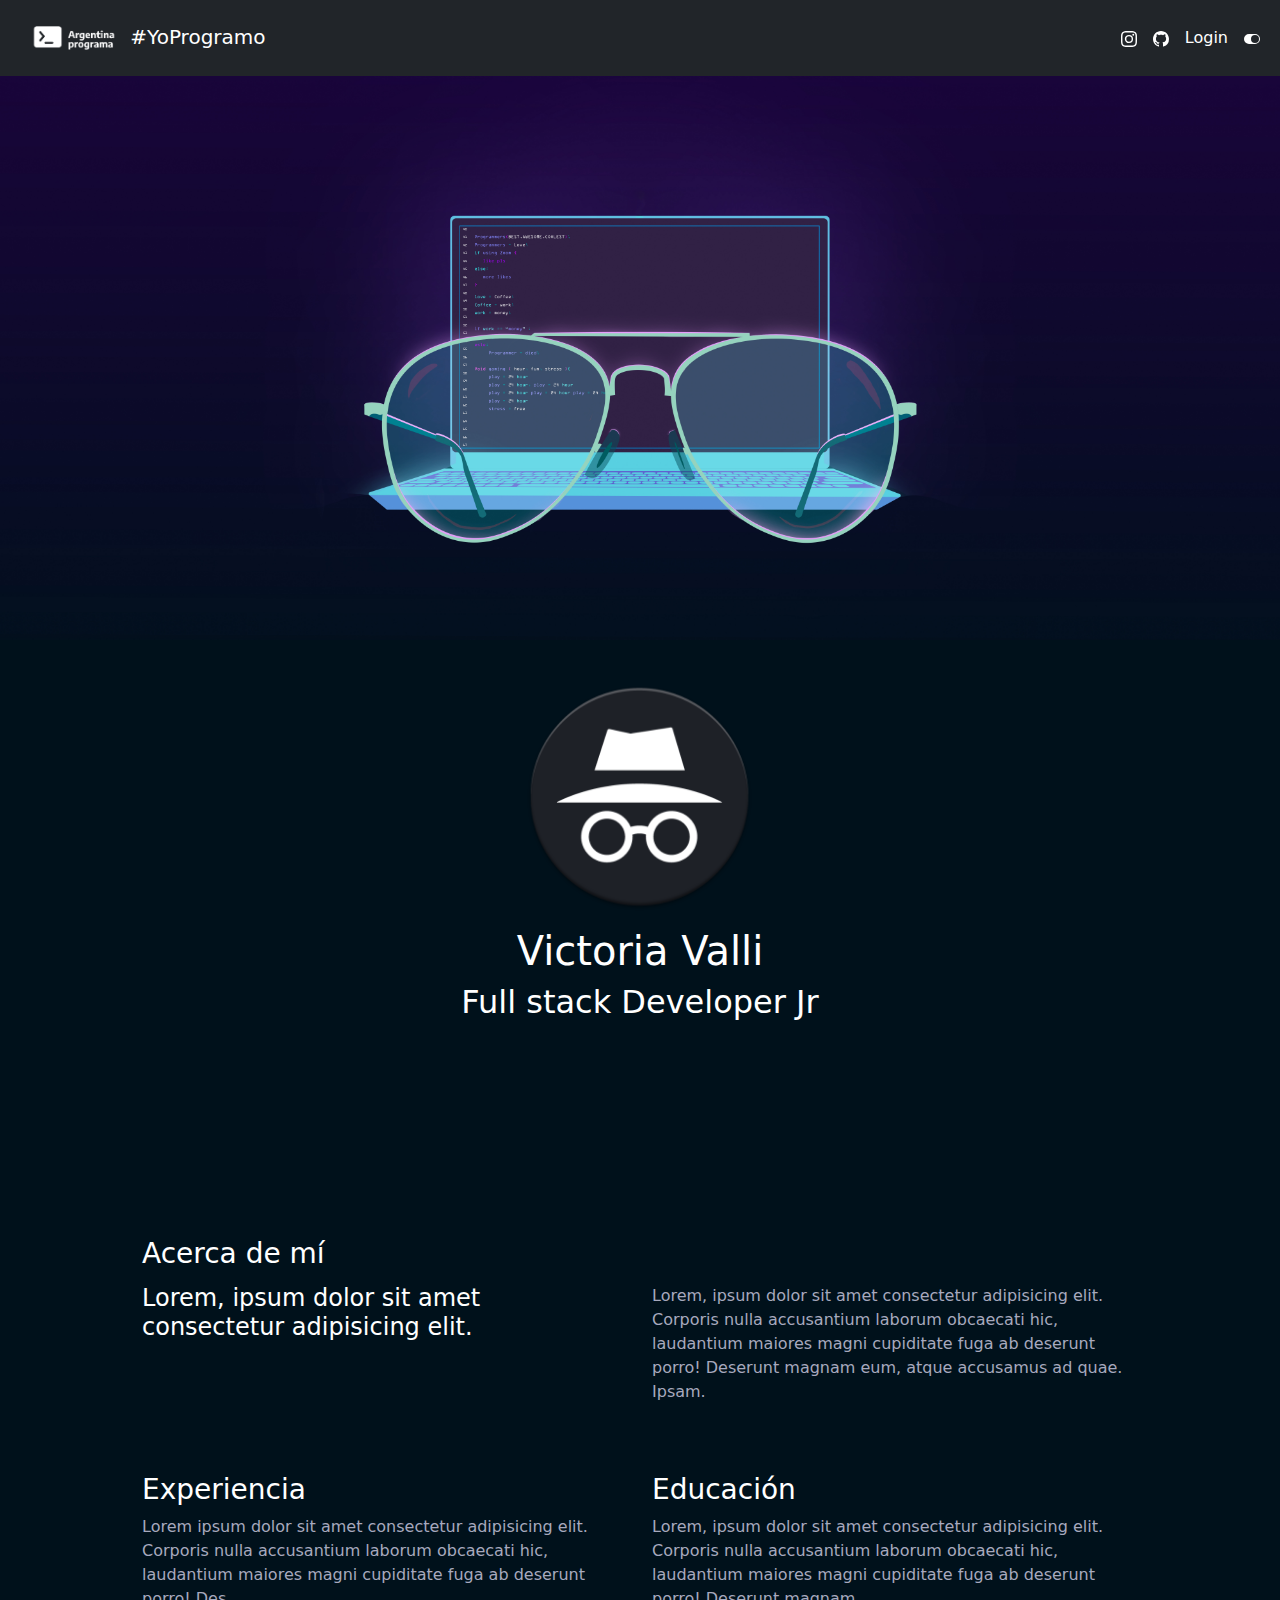
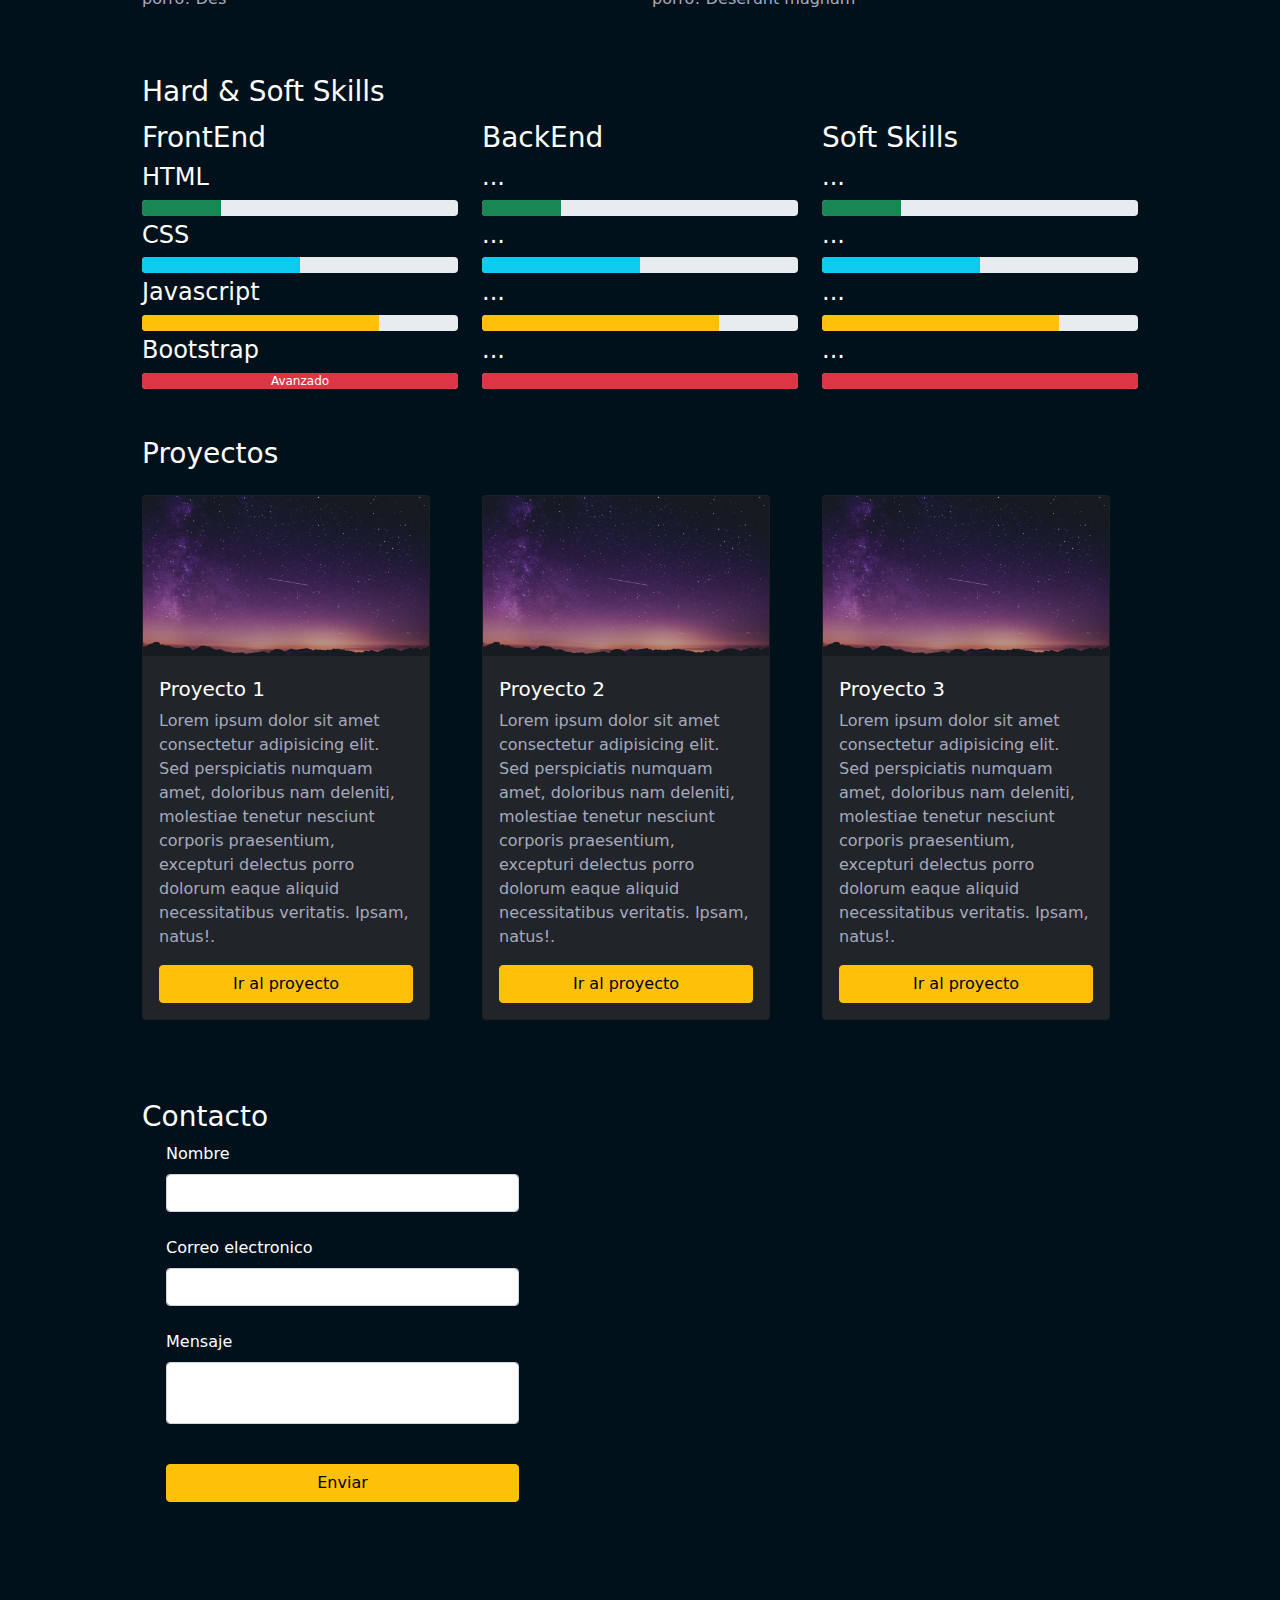
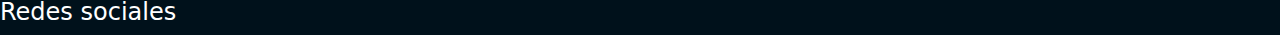
<file: index.html>
<!DOCTYPE html>
<html lang="en">
    <head>
        <meta charset="UTF-8">
        <meta name="viewport" content="width=device-width,initial-scale=1">
        <meta http-equiv="X-UA-Compatible".content="IE=edge">
        
        <title>Portfolio</title>

        <!-- Bootstrap CSS -->
        <link href="./css/bootstrap.min.css" rel="stylesheet">
        <!-- CSS --> 
        <link rel="stylesheet" href="../css/styles.css">

    </head>
    
    <body>
        <header class="header">
            <!-- Barra de navegación, extendida, color negro, posicion fija-->
            <nav class="navbar navbar-expand-lg navbar-dark bg-dark position-fixed fixed-top">
                <div class="container-fluid">
                    <!--   Icono de ARProg en Nav y Texto "#YoProgramo" -->
                    <div class="container">
                    <a class="navbar-brand" href="https://www.argentina.gob.ar/produccion/transformacion-digital-y-economia-del-conocimiento/argentina-programa">
                    <img src="img/APLogo-20-20.png" alt="ArgentinaPrograma" width="100" height="60"> #YoProgramo</a>
                    </div>

                    <!--   Menu Navegacion  -->
                    <button class="navbar-toggler" type="button" data-bs-toggle="collapse" data-bs-target="#navbarNav" aria-controls="navbarNav" aria-expanded="false" aria-label="Toggle navigation">
                        <span class="navbar-toggler-icon"></span>
                    </button>

                    <!--   Iconos de Redes Sociales en Nav   -->
                    <div class="collapse navbar-collapse" id="navbarNav">
                        <ul class="navbar-nav">
                            <!--   Icono instagram poner link  -->
                            <li class="nav-item">
                                <a class="nav-link" href="#"><svg class="bi text-white" width="16" height="16" fill="currentColor">
                                <use xlink:href="\libs\bootstrap-icons-1.9.1\bootstrap-icons-1.9.1\bootstrap-icons.svg#instagram"/>
                                </svg></a>
                            </li>
                            <!--   Icono GitHub   -->
                            <li class="nav-item">
                                <a class="nav-link" href="https://github.com/VykoV"><svg xmlns="http://www.w3.org/2000/svg" width="16" height="16" fill="currentColor" class="bi text-white" viewBox="0 0 16 16">
                                <path d="M8 0C3.58 0 0 3.58 0 8c0 3.54 2.29 6.53 5.47 7.59.4.07.55-.17.55-.38 0-.19-.01-.82-.01-1.49-2.01.37-2.53-.49-2.69-.94-.09-.23-.48-.94-.82-1.13-.28-.15-.68-.52-.01-.53.63-.01 1.08.58 1.23.82.72 1.21 1.87.87 2.33.66.07-.52.28-.87.51-1.07-1.78-.2-3.64-.89-3.64-3.95 0-.87.31-1.59.82-2.15-.08-.2-.36-1.02.08-2.12 0 0 .67-.21 2.2.82.64-.18 1.32-.27 2-.27.68 0 1.36.09 2 .27 1.53-1.04 2.2-.82 2.2-.82.44 1.1.16 1.92.08 2.12.51.56.82 1.27.82 2.15 0 3.07-1.87 3.75-3.65 3.95.29.25.54.73.54 1.48 0 1.07-.01 1.93-.01 2.2 0 .21.15.46.55.38A8.012 8.012 0 0 0 16 8c0-4.42-3.58-8-8-8z"/>
                                </svg></a>
                            </li>
                            <!--   Login   -->
                            <li class="nav-item">
                                <a class="nav-link active" href="login.html">Login</a>
                            </li>

                            <!--   Icono Cambiar modo nocturno toggle-off/on-->
                            <li class="nav-item">
                                <a class="nav-link" href="#"><svg class="bi text-white" width="16" height="16" fill="currentColor">
                                <use xlink:href="\libs\bootstrap-icons-1.9.1\bootstrap-icons-1.9.1\bootstrap-icons.svg#toggle-on"/>
                                </svg></a>
                            </li>
                        </ul>
                    </div>
                </div>
            </nav>

            <!--   banner    -->
            <div id="banner" class="conteiner"></div>

            <div id="FotoPerfil" class="container">
                <img src="img/pngegg.png" height=250px width=250px>
                <h1 >Victoria Valli</h1>
                <h2 >Full stack Developer Jr</h2>
            </div>
        </header>

    <!--   main   -->
    <main class="main">
        <div class="container">
            <div class="row m-5">
                <h3 >Acerca de mí</h3>
                <div class="col-lg-6">
                    <h4>Lorem, ipsum dolor sit amet consectetur adipisicing elit.</h4>
                </div>
                <div class="col-lg-6">
                <p > Lorem, ipsum dolor sit amet consectetur adipisicing elit. Corporis nulla accusantium laborum obcaecati hic, laudantium maiores magni cupiditate fuga ab deserunt porro! Deserunt magnam eum, atque accusamus ad quae. Ipsam.  </p>
                </div>
            </div>

            <div class="row m-5">
                <div class="col-lg-6">
                    <h3>Experiencia</h3>
                    <p>Lorem ipsum dolor sit amet consectetur adipisicing elit. Corporis nulla accusantium laborum obcaecati hic, laudantium maiores magni cupiditate fuga ab deserunt porro! Des
                </div>
                <div class="col-lg-6">
                    <h3>Educación</h3>
                    <p>Lorem, ipsum dolor sit amet consectetur adipisicing elit. Corporis nulla accusantium laborum obcaecati hic, laudantium maiores magni cupiditate fuga ab deserunt porro! Deserunt magnam
                </div>
            </div>

            <!-- Progress -->
            <div class="row m-5">
                <h3>Hard & Soft Skills</h3>
        
                <div class="col">
                    <!--FrontEnd-->
                    <h3>FrontEnd</h3>
                    <h4 >HTML</h4>
                    <div class="progress">
                        <div class="progress-bar bg-success" role="progressbar" aria-label="Success example" style="width: 25%" aria-valuenow="25" aria-valuemin="0" aria-valuemax="100">
                        </div>
                    </div>
                    <h4>CSS</h4>
                    <div class="progress">
                        <div class="progress-bar bg-info" role="progressbar" aria-label="Info example" style="width: 50%" aria-valuenow="50" aria-valuemin="0" aria-valuemax="100"></div>
                    </div>
                    <h4>Javascript</h4>
                    <div class="progress">
                        <div class="progress-bar bg-warning" role="progressbar" aria-label="Warning example" style="width: 75%" aria-valuenow="75" aria-valuemin="0" aria-valuemax="100"></div>
                    </div>
                    
                    <h4>Bootstrap</h4>
                    <div class="progress">
                        <div class="progress-bar bg-danger" role="progressbar" aria-label="Danger example" style="width: 100%" aria-valuenow="100" aria-valuemin="0" aria-valuemax="100">Avanzado</div>
                    </div>
                </div>

                <!-- BackEnd-->
                <div class="col">
                    <h3>BackEnd</h3>
                <h4> ... </h4>
                <div class="progress">
                    <div class="progress-bar bg-success" role="progressbar" aria-label="Success example" style="width: 25%" aria-valuenow="25" aria-valuemin="0" aria-valuemax="100"></div>
                </div>
                <h4> ... </h4>
                <div class="progress">
                    <div class="progress-bar bg-info" role="progressbar" aria-label="Info example" style="width: 50%" aria-valuenow="50" aria-valuemin="0" aria-valuemax="100"></div>
                </div>
                <h4> ... </h4>
                <div class="progress">
                    <div class="progress-bar bg-warning" role="progressbar" aria-label="Warning example" style="width: 75%" aria-valuenow="75" aria-valuemin="0" aria-valuemax="100"></div>
                </div>
                
                <h4> ... </h4>
                <div class="progress">
                    <div class="progress-bar bg-danger" role="progressbar" aria-label="Danger example" style="width: 100%" aria-valuenow="100" aria-valuemin="0" aria-valuemax="100"></div>
                </div>
                </div>

                <!-- Soft Skills -->
                <div class="col">
                    <h3>Soft Skills</h3>
                    <h4> ... </h4>
                    <div class="progress">
                        <div class="progress-bar bg-success" role="progressbar" aria-label="Success example" style="width: 25%" aria-valuenow="25" aria-valuemin="0" aria-valuemax="100"></div>
                    </div>
                    <h4> ... </h4>
                    <div class="progress">
                        <div class="progress-bar bg-info" role="progressbar" aria-label="Info example" style="width: 50%" aria-valuenow="50" aria-valuemin="0" aria-valuemax="100"></div>
                    </div>
                    <h4> ... </h4>
                    <div class="progress">
                        <div class="progress-bar bg-warning" role="progressbar" aria-label="Warning example" style="width: 75%" aria-valuenow="75" aria-valuemin="0" aria-valuemax="100"></div>
                    </div>
                
                    <h4> ... </h4>
                    <div class="progress">
                        <div class="progress-bar bg-danger" role="progressbar" aria-label="Danger example" style="width: 100%" aria-valuenow="100" aria-valuemin="0" aria-valuemax="100"></div>
                    </div>
                </div>
            </div>

            <!-- Proyectos -->
            <div id="Proyectos" class="row m-5">
        
                <h3>Proyectos</h3>
        
                <!--Proyecto 1-->
                <div class="col-sm-12 col-md-4 col-lg-4 py-3 ">
                    <div class="card bg-dark mb-3" style="width: 18rem;">
                        <img src="img/Prueba 2.jpg" class="card-img-top" alt="Proyecto 1" >
                        <div class="card-body">
                            <h5 class="card-title ">Proyecto 1</h5>
                            <p class="card-text">Lorem ipsum dolor sit amet consectetur adipisicing elit. Sed perspiciatis numquam amet, doloribus nam deleniti, molestiae tenetur nesciunt corporis praesentium, excepturi delectus porro dolorum eaque aliquid necessitatibus veritatis. Ipsam, natus!.</p>
                            <a href="#" class="btn btn-warning d-grid">Ir al proyecto</a>
                        </div>
                    </div>
                </div>
                <!--Proyecto 2-->
                <div class="col-sm-12 col-md-4 col-lg-4 py-3">
                    <div class="card bg-dark" style="width: 18rem;">
                        <img src="img/Prueba 2.jpg" class="card-img-top" alt="Proyecto 2">
                        <div class="card-body">
                            <h5 class="card-title">Proyecto 2</h5>
                            <p class="card-text">Lorem ipsum dolor sit amet consectetur adipisicing elit. Sed perspiciatis numquam amet, doloribus nam deleniti, molestiae tenetur nesciunt corporis praesentium, excepturi delectus porro dolorum eaque aliquid necessitatibus veritatis. Ipsam, natus!.</p>
                            <a href="#" class="btn btn-warning d-grid">Ir al proyecto</a>
                        </div>
                    </div>
                </div>
                <!--Proyecto 3-->
                <div class="col-sm-12 col-md-4 col-lg-4 py-3">
                    <div class="card bg-dark" style="width: 18rem;">
                        <img src="img/Prueba 2.jpg" class="card-img-top" alt="Proyecto 3"">
                        <div class="card-body">
                            <h5 class="card-title ">Proyecto 3</h5>
                            <p class="card-text">Lorem ipsum dolor sit amet consectetur adipisicing elit. Sed perspiciatis numquam amet, doloribus nam deleniti, molestiae tenetur nesciunt corporis praesentium, excepturi delectus porro dolorum eaque aliquid necessitatibus veritatis. Ipsam, natus!.</p>
                            <a href="#" class="btn btn-warning d-grid ">Ir al proyecto</a>
                        </div>
                    </div>
                </div>
            </div>  

            <!-- Contacto -->
            <div id="form" class="row m-5">
                
                <h3 id="contact">Contacto</h3>
                <div class="col-5">
                
                    <form action="#">
                        <div class="container p">
                            <div class="row mb-3">
                                <!--Nombre-->
                                <div class="mb-4">
                                    <label for="name" class="form-label">Nombre</label>
                                    <input type="text" name="name" id="name" class="form-control">
                                </div>
                                    <!--Email-->
                                <div class="mb-4">
                                    <label for="email" class="form-label">Correo electronico</label>
                                    <input type="email" class="form-control" name="email">
                                </div>
                                <!--Mensaje-->
                                <div class="mb-4">
                                    <label for="message" class="form-label">Mensaje</label>
                                    <textarea name="message" id="message" class="form-control"></textarea>
                                </div>
                            </div>
                            <div class="d-grid mb-5">
                                    <button type="submit" class="btn btn-warning">Enviar</button>
                                </div>
                        </div>
                    </form>
                </div>
                
            </div> 
        </div>
    </main>
        


    <!-- Bootstrap JS -->
    <script src="./js/bootstrap.bundle.min.js"></script>
    <script src="./js/bootstrap.esm.min.js"></script>
    <!--      Js        -->

    </body>

    <footer>    
        <h4>Redes sociales</h4>
    </footer>
</html>
</file>
<file: css/styles.css>
body{
    background: #00111B;
}

.header .navbar {
    /*background-color: transparent !important;*/
    
    left:0%;
    top: 0%;
    width: 100%;
}

#banner{
    background: url(../img/1218911.jpg) ;
    background-size: cover;
    background-repeat:no-repeat;
    background-size:100% ;
    padding-bottom: 40rem;
}

#FotoPerfil{
    padding-top: 2rem;
    text-align: center;
    /*text-shadow: 2px 2px 0 #000000, 2px -2px 0 #000000, -2px 2px 0 #000000, -2px -2px 0 #000000, 2px 0px 0 #000000, 0px 2px 0 #000000, -2px 0px 0 #000000, 0px -2px 0 #000000;*/
}

/* Para que tenga un espacio falso el banner */
.main{
    padding-top: 10rem;
}

p {
    text-align: left;
    margin-top: 5px;
    color: #a7a9be;
}

h1, h2, h3, h4, h5, h6{
    color: white;
    margin-top: 5px;
}

label{
    color:white;
}

#message{
    resize: none;
}
</file>
